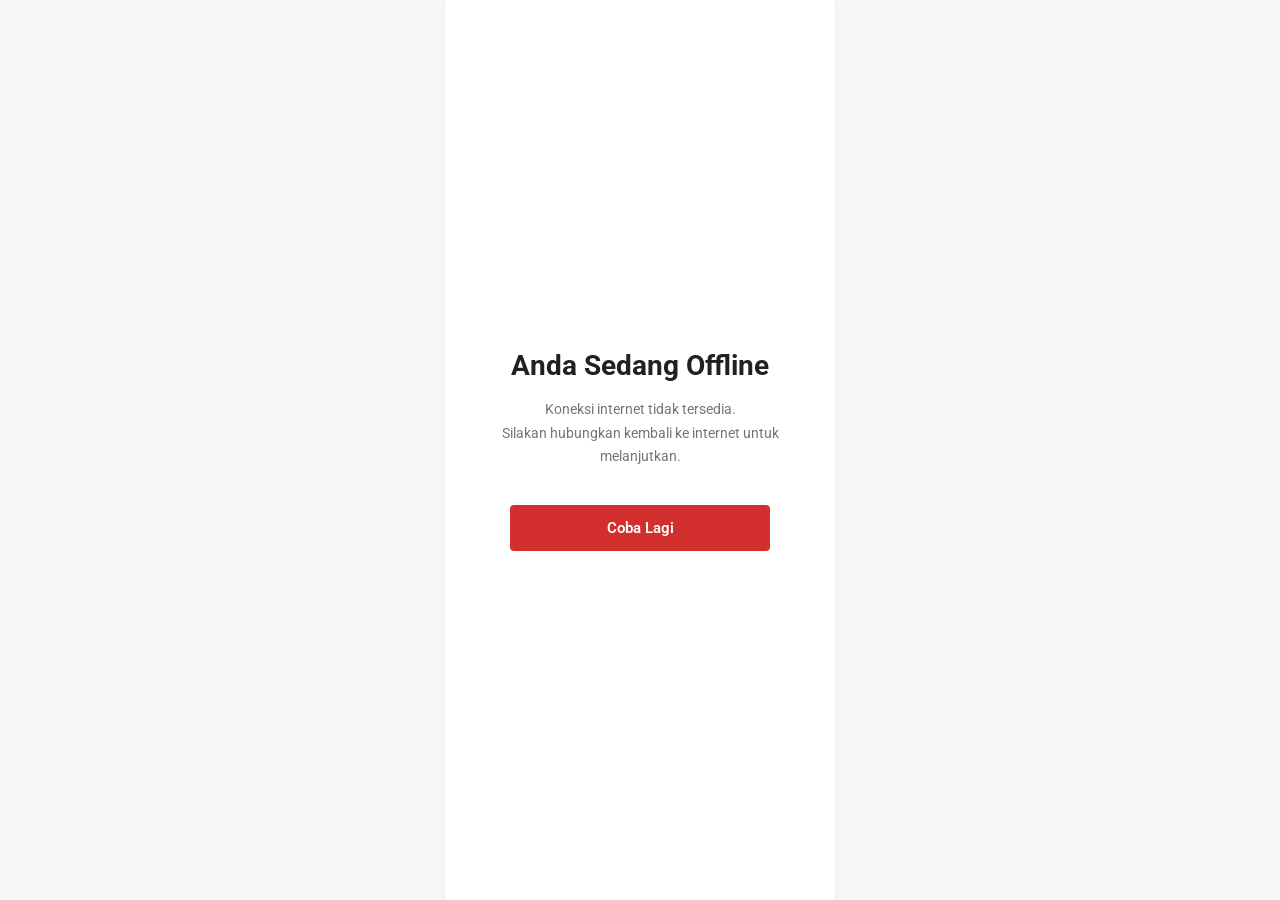
<file: offline.html>
<!DOCTYPE html>
<html lang="id">

<head>

    <meta charset="UTF-8">

    <meta
        name="viewport"
        content="width=device-width, initial-scale=1, maximum-scale=1, user-scalable=no, viewport-fit=cover">

    <title>Offline</title>

    <!-- FONT -->
    <link href="https://fonts.googleapis.com/css2?family=Roboto:wght@300;400;500;700&display=swap" rel="stylesheet">

    <!-- CSS -->
    <link rel="stylesheet" href="css/main.css">
    <link rel="stylesheet" href="css/offline.css">

    <!-- PWA -->
    <link rel="manifest" href="manifest.json">

    <meta name="theme-color" content="#ffffff">

    <meta name="mobile-web-app-capable" content="yes">
    <meta name="apple-mobile-web-app-capable" content="yes">
    <meta name="apple-mobile-web-app-status-bar-style" content="default">

    <link rel="apple-touch-icon" href="img/icon-192.png">
    <link rel="icon" href="img/icon-192.png">

</head>

<body>

<main class="page offline-page">

    <section class="offline-content">

        <h1 class="offline-title">
            Anda Sedang Offline
        </h1>

        <p class="offline-description">
            Koneksi internet tidak tersedia.
            <br>
            Silakan hubungkan kembali ke internet untuk melanjutkan.
        </p>

        <button
            id="btnRetry"
            class="btn-primary">

            Coba Lagi

        </button>

    </section>

</main>

<script>

document
    .getElementById("btnRetry")
    .addEventListener("click", () => {

        if (navigator.onLine) {

            location.href = "index.html";

        } else {

            location.reload();

        }

    });

</script>

<script src="js/register-sw.js"></script>

</body>

</html>
</file>
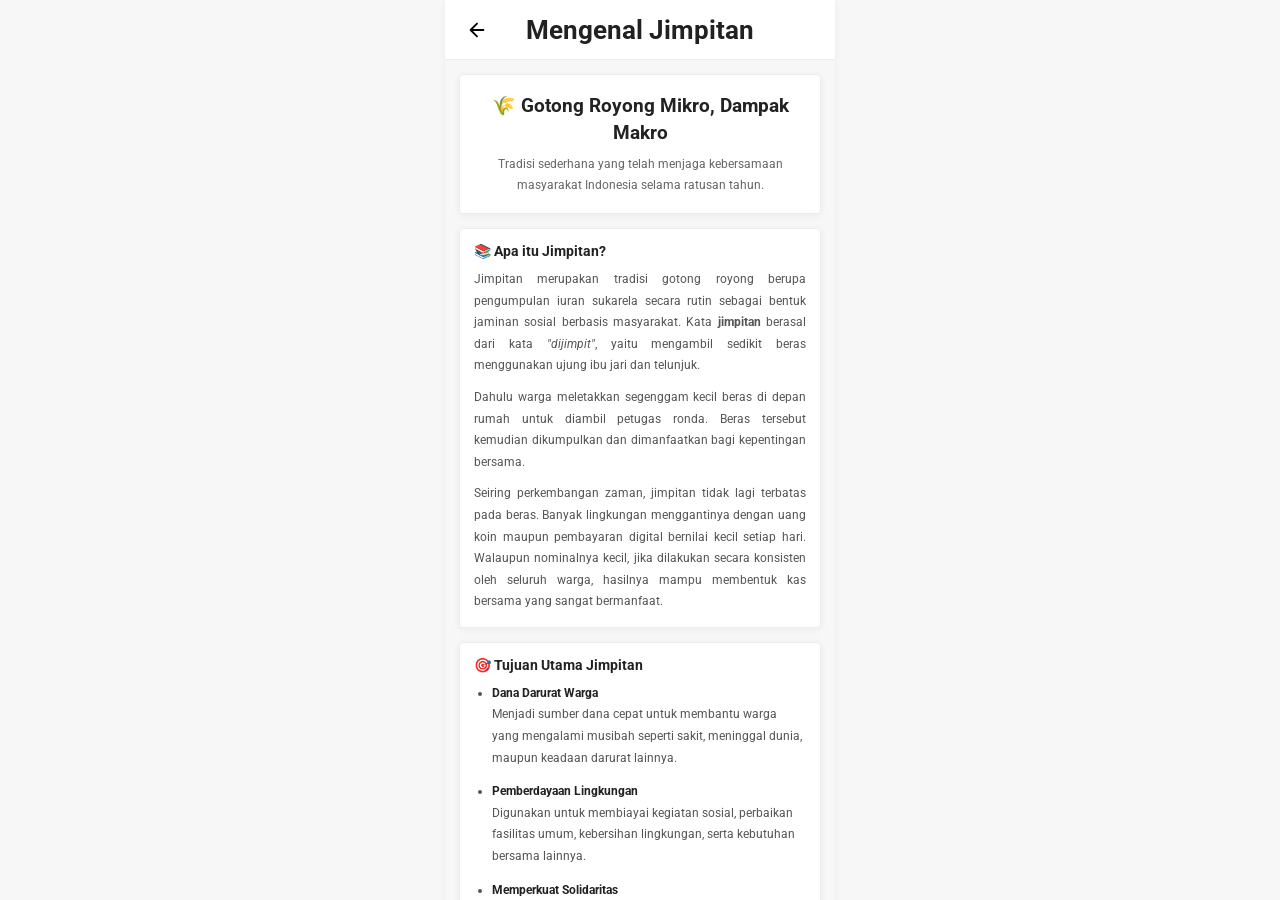
<file: open-book.html>
<!DOCTYPE html>
<html lang="id">

<head>

    <meta charset="UTF-8">

    <meta
        name="viewport"
        content="width=device-width, initial-scale=1, maximum-scale=1, viewport-fit=cover">

    <title>Mengenal Jimpitan</title>

    <!-- FONT -->
    <link
        href="https://fonts.googleapis.com/css2?family=Roboto:wght@300;400;500;700&display=swap"
        rel="stylesheet">

    <!-- CSS -->
    <link rel="stylesheet" href="css/main.css">
    <link rel="stylesheet" href="css/open-book.css">

</head>

<body>

<main class="article-page">

<header class="topbar">

    <a
        href="jimpitan.html"
        class="back-btn"
        aria-label="Kembali">

        <img
            src="assets/icons/arrow-left.svg"
            alt="Kembali">

    </a>

    <h1>Mengenal Jimpitan</h1>

</header>

    <section class="content">

        <div class="cover">

            <h2>🌾 Gotong Royong Mikro, Dampak Makro</h2>

            <p>
                Tradisi sederhana yang telah menjaga
                kebersamaan masyarakat Indonesia selama ratusan tahun.
            </p>

        </div>

        <div class="card">

            <h3>📚 Apa itu Jimpitan?</h3>

            <p>

                Jimpitan merupakan tradisi gotong royong berupa
                pengumpulan iuran sukarela secara rutin sebagai
                bentuk jaminan sosial berbasis masyarakat.
                Kata <b>jimpitan</b> berasal dari kata
                <i>"dijimpit"</i>, yaitu mengambil sedikit beras
                menggunakan ujung ibu jari dan telunjuk.

            </p>

            <p>

                Dahulu warga meletakkan segenggam kecil beras
                di depan rumah untuk diambil petugas ronda.
                Beras tersebut kemudian dikumpulkan dan
                dimanfaatkan bagi kepentingan bersama.

            </p>

            <p>

                Seiring perkembangan zaman,
                jimpitan tidak lagi terbatas pada beras.
                Banyak lingkungan menggantinya dengan
                uang koin maupun pembayaran digital
                bernilai kecil setiap hari.
                Walaupun nominalnya kecil,
                jika dilakukan secara konsisten oleh seluruh warga,
                hasilnya mampu membentuk kas bersama
                yang sangat bermanfaat.

            </p>

        </div>

        <div class="card">

            <h3>🎯 Tujuan Utama Jimpitan</h3>

            <ul>

                <li>

                    <b>Dana Darurat Warga</b><br>

                    Menjadi sumber dana cepat untuk membantu
                    warga yang mengalami musibah seperti sakit,
                    meninggal dunia,
                    maupun keadaan darurat lainnya.

                </li>

                <li>

                    <b>Pemberdayaan Lingkungan</b><br>

                    Digunakan untuk membiayai kegiatan sosial,
                    perbaikan fasilitas umum,
                    kebersihan lingkungan,
                    serta kebutuhan bersama lainnya.

                </li>

                <li>

                    <b>Memperkuat Solidaritas</b><br>

                    Mengajarkan kebersamaan,
                    rasa memiliki,
                    serta tanggung jawab dalam
                    membangun lingkungan yang mandiri.

                </li>

            </ul>

        </div>

        <div class="card">

            <h3>💡 Tiga Pilar Modal Sosial Jimpitan</h3>

            <ul>

                <li>

                    <b>🤝 Kepercayaan (Trust)</b><br>

                    Warga saling percaya bahwa dana yang
                    dikumpulkan akan dikelola secara jujur,
                    transparan,
                    dan digunakan untuk kepentingan bersama.

                </li>

                <li>

                    <b>⚖️ Nilai & Norma (Norms)</b><br>

                    Semua warga berpartisipasi sesuai kemampuan.
                    Nominal kecil tidak menjadi beban,
                    namun apabila dilakukan bersama setiap hari,
                    manfaatnya menjadi sangat besar.

                </li>

                <li>

                    <b>🌐 Jaringan Sosial (Networks)</b><br>

                    Jimpitan mempererat hubungan antarwarga,
                    memperkuat semangat gotong royong,
                    serta membangun lingkungan yang saling peduli.

                </li>

            </ul>

        </div>

        <div class="card">

            <h3>🌱 Mengapa Jimpitan Tetap Relevan?</h3>

            <p>

                Di tengah perkembangan teknologi,
                semangat jimpitan tetap relevan.
                Kini pencatatan dapat dilakukan secara digital,
                sehingga proses menjadi lebih cepat,
                transparan,
                dan mudah dipantau oleh seluruh warga.

            </p>

            <p>

                Nilai utama jimpitan bukan terletak pada besarnya
                uang yang dikumpulkan,
                melainkan pada konsistensi,
                kepercayaan,
                serta semangat gotong royong
                yang terus hidup di tengah masyarakat.

            </p>

        </div>

        <div class="footer">

            <p>

                <strong>Sumber:</strong><br><br>

                Artikel ini diadaptasi dari berbagai kajian
                mengenai modal sosial, gotong royong,
                dan tradisi jimpitan di Indonesia,
                termasuk penelitian dari Universitas Gadjah Mada,
                Bank Indonesia,
                serta berbagai jurnal dan literatur akademik
                mengenai jimpitan sebagai bentuk
                ketahanan sosial berbasis masyarakat.

            </p>

        </div>

    </section>

</main>

</body>

</html>
</file>
<file: css/main.css>
/* =====================================================
   SIAGA RT 9
   GLOBAL STYLE
===================================================== */

/* ================= ROOT ================= */

:root{

    --safe-width:min(100%,390px);

    --side-padding:16px;

    --primary:#d32f2f;
    --primary-hover:#b71c1c;

    --accent:#ffc107;

    --bg:#f7f7f7;
    --surface:#ffffff;

    --text:#212121;
    --text-light:#757575;

    --border:#ececec;

    --radius:3px;

    --shadow:0 2px 8px rgba(0,0,0,.05);

    --transition:.18s ease;

}


/* =====================================================
   RESET
===================================================== */

*{

    margin:0;
    padding:0;

    box-sizing:border-box;

    font-family:"Roboto",sans-serif;

    -webkit-tap-highlight-color:transparent;

    -webkit-touch-callout:none;

}


html,
body{

    width:100%;
    height:100%;

    overflow:hidden;

}


body{

    display:flex;
    justify-content:center;

    background:var(--bg);

    color:var(--text);

    overflow:hidden;

    overscroll-behavior:none;

    padding-top:env(safe-area-inset-top);
    padding-bottom:env(safe-area-inset-bottom);

    -webkit-font-smoothing:antialiased;
    -moz-osx-font-smoothing:grayscale;

    user-select:none;
    -webkit-user-select:none;


}


input,
textarea{

    user-select:text;

}


/* =====================================================
   PAGE
===================================================== */

.page{

    width:var(--safe-width);

    height:100%;
    min-height:100%;

    display:flex;
    flex-direction:column;

    background:var(--surface);

    overflow:hidden;

    box-shadow:var(--shadow);



}


img{

    user-select:none;

    -webkit-user-select:none;

    -webkit-user-drag:none;

    pointer-events:none;

    max-width:100%;

    display:block;

}



/* =====================================================
   TYPOGRAPHY
===================================================== */

h1{

    font-size:28px;
    font-weight:700;
    color:var(--text);

}

h2{

    font-size:22px;
    font-weight:700;
    color:var(--text);

}

h3{

    font-size:18px;
    font-weight:600;
    color:var(--text);

}

p{

    color:var(--text-light);

    line-height:1.6;

    font-size:14px;

}


/* =====================================================
   LINK
===================================================== */

a{

    text-decoration:none;

    color:inherit;

}


a,
button{

    user-select:none;

    -webkit-user-select:none;

    touch-action:manipulation;

}

button,
a{

    -webkit-touch-callout:none;

    appearance:none;
    -webkit-appearance:none;

}

*{
    -webkit-text-size-adjust:100%;
    text-size-adjust:100%;
}



/* =====================================================
   BUTTON
===================================================== */

button{

    border:none;
    outline:none;

    cursor:pointer;

    transition:var(--transition);

}


/* =====================================================
   PRIMARY BUTTON
===================================================== */

.btn-primary{

    height:46px;

    padding:0 22px;

    border-radius:4px;

    background:var(--primary);

    color:#fff;

    font-size:15px;
    font-weight:600;

    display:inline-flex;
    align-items:center;
    justify-content:center;

}

.btn-primary:hover{

    background:var(--primary-hover);

}

.btn-primary:active{

    transform:scale(.98);

}


/* =====================================================
   SECONDARY BUTTON
===================================================== */

.btn-secondary{

    height:46px;

    padding:0 22px;

    border:1px solid var(--primary);

    border-radius:4px;

    background:#fff;

    color:var(--primary);

    font-size:15px;
    font-weight:600;

    display:inline-flex;
    align-items:center;
    justify-content:center;

}

.btn-secondary:hover{

    background:#fff7f7;

}


/* =====================================================
   INPUT
===================================================== */

input,
select,
textarea{

    width:100%;

    height:46px;

    padding:0 14px;

    border:1px solid var(--border);

    border-radius:4px;

    background:#fff;

    outline:none;

    transition:var(--transition);

    appearance:none;
    -webkit-appearance:none;

}

textarea{

    height:auto;

    padding:12px 14px;

}

input:focus,
select:focus,
textarea:focus{

    border-color:var(--primary);

    box-shadow:0 0 0 3px rgba(211,47,47,.12);

}

input,
select,
textarea,
button{

    font:inherit;

}


/* =====================================================
   CARD
===================================================== */

.card{

    background:#fff;

    border:1px solid var(--border);

    border-radius:4px;

    box-shadow:var(--shadow);

}


/* =====================================================
   ICON BUTTON
===================================================== */

.icon-button{

    width:40px;
    height:40px;

    display:flex;
    align-items:center;
    justify-content:center;

    background:transparent;

    border-radius:4px;

    transition:var(--transition);

}

.icon-button:hover{

    background:#f5f5f5;

}

.icon-button:active{

    transform:scale(.95);

}

.icon-button img{

    width:22px;
    height:22px;

    display:block;

}


svg{

    user-select:none;
    -webkit-user-select:none;

    pointer-events:none;

}


/* =====================================================
   TOAST
===================================================== */

.toast{

    position:fixed;

    top:20px;
    left:50%;

    transform:translate(-50%,-20px);

    padding:12px 18px;

    background:#212121;

    color:#fff;

    border-radius:4px;

    font-size:13px;

    box-shadow:var(--shadow);

    opacity:0;

    pointer-events:none;

    transition:var(--transition);

    z-index:9999;

}

.toast.show{

    opacity:1;

    transform:translate(-50%,0);

}


/* =====================================================
   LOADING
===================================================== */

.loading{

    display:flex;
    justify-content:center;
    align-items:center;

}


/* =====================================================
   SCROLLBAR
===================================================== */

::-webkit-scrollbar{

    width:6px;

}

::-webkit-scrollbar-thumb{

    background:#d0d0d0;

    border-radius:20px;

}



html{

    scroll-behavior:smooth;

}


/* =====================================================
   ANIMATION
===================================================== */

@keyframes fadeUp{

    from{

        opacity:0;
        transform:translateY(10px);

    }

    to{

        opacity:1;
        transform:translateY(0);

    }

}





button:focus,
a:focus,
input:focus,
select:focus,
textarea:focus{

    outline:none;

}
</file>
<file: css/offline.css>
/* =====================================================
   OFFLINE PAGE
===================================================== */

.offline-page{

    width:var(--safe-width);
    height:100%;

    display:flex;
    flex-direction:column;

    background:var(--surface);

}

/* =====================================================
   CONTENT
===================================================== */

.offline-content{

    flex:1;

    display:flex;
    flex-direction:column;

    justify-content:center;
    align-items:center;

    padding:32px 24px;

    text-align:center;

}

/* =====================================================
   LOGO
===================================================== */

.offline-logo{

    width:96px;
    height:96px;

    margin-bottom:28px;

}

/* =====================================================
   TITLE
===================================================== */

.offline-title{

    font-size:28px;
    font-weight:700;

    color:var(--text);

}

/* =====================================================
   DESCRIPTION
===================================================== */

.offline-description{

    margin-top:16px;

    max-width:290px;

    font-size:14px;
    line-height:1.7;

    color:var(--text-light);

}

/* =====================================================
   BUTTON
===================================================== */

#btnRetry{

    width:100%;

    max-width:260px;

    margin-top:36px;

}
</file>
<file: css/open-book.css>
/* =====================================================
   OPEN BOOK
===================================================== */

/* ================= PAGE ================= */

.article-page{

    width:var(--safe-width);
    height:100%;

    display:flex;
    flex-direction:column;

    background:var(--surface);

    overflow:hidden;

    box-shadow:var(--shadow);

}


/* ================= TOPBAR ================= */

.topbar{

    position:sticky;
    top:0;
    z-index:100;

    display:flex;
    justify-content:center;
    align-items:center;

    height:60px;

    background:#fff;

    border-bottom:1px solid var(--border);

}

.topbar h1{

    font-size:26px;
    font-weight:700;

    color:var(--text);

}


/* ================= CONTENT ================= */

.content{

    flex:1;

    overflow-y:auto;

    padding:14px 14px 70px;

    background:var(--bg);

}


/* ================= COVER ================= */

.cover{

    margin-bottom:14px;

    padding:18px 16px;

    background:#fff;

    border:1px solid var(--border);

    border-radius:4px;

    box-shadow:var(--shadow);

    text-align:center;

}

.cover h2{

    margin-bottom:8px;

    font-size:19px;
    font-weight:700;

    line-height:1.4;

    color:#222;

}

.cover p{

    font-size:12px;

    color:#666;

    line-height:1.7;

}


/* ================= CARD ================= */

.card{

    margin-bottom:14px;

    padding:14px;

    background:#fff;

    border:1px solid var(--border);

    border-radius:4px;

    box-shadow:var(--shadow);

}

.card h3{

    margin-bottom:10px;

    font-size:14px;
    font-weight:700;

    color:#222;

}

.card p{

    margin-bottom:10px;

    font-size:12px;

    line-height:1.8;

    color:#555;

    text-align:justify;

}

.card p:last-child{

    margin-bottom:0;

}


/* ================= LIST ================= */

.card ul{

    margin:0;

    padding-left:18px;

}

.card li{

    margin-bottom:12px;

    font-size:12px;

    line-height:1.8;

    color:#555;

}

.card li:last-child{

    margin-bottom:0;

}

.card li b{

    color:#222;

}


/* ================= FOOTER ================= */

.footer{

    margin-top:8px;

    padding:14px;

    background:#fff8e1;

    border:1px solid #ffe082;

    border-radius:4px;

}

.footer p{

    margin:0;

    font-size:11px;

    line-height:1.7;

    color:#6d4c41;

}


/* ================= SCROLL ================= */

.content::-webkit-scrollbar{

    width:6px;

}

.content::-webkit-scrollbar-thumb{

    background:#d8d8d8;

    border-radius:20px;

}


.back-btn{

    position:absolute;

    left:14px;

    width:36px;
    height:36px;

    display:flex;
    justify-content:center;
    align-items:center;

    border-radius:4px;

    text-decoration:none;

    transition:.2s;

}

.back-btn:hover{

    background:#f5f5f5;

}

.back-btn:active{

    transform:scale(.95);

}

.back-btn img{

    width:22px;
    height:22px;

}
</file>
